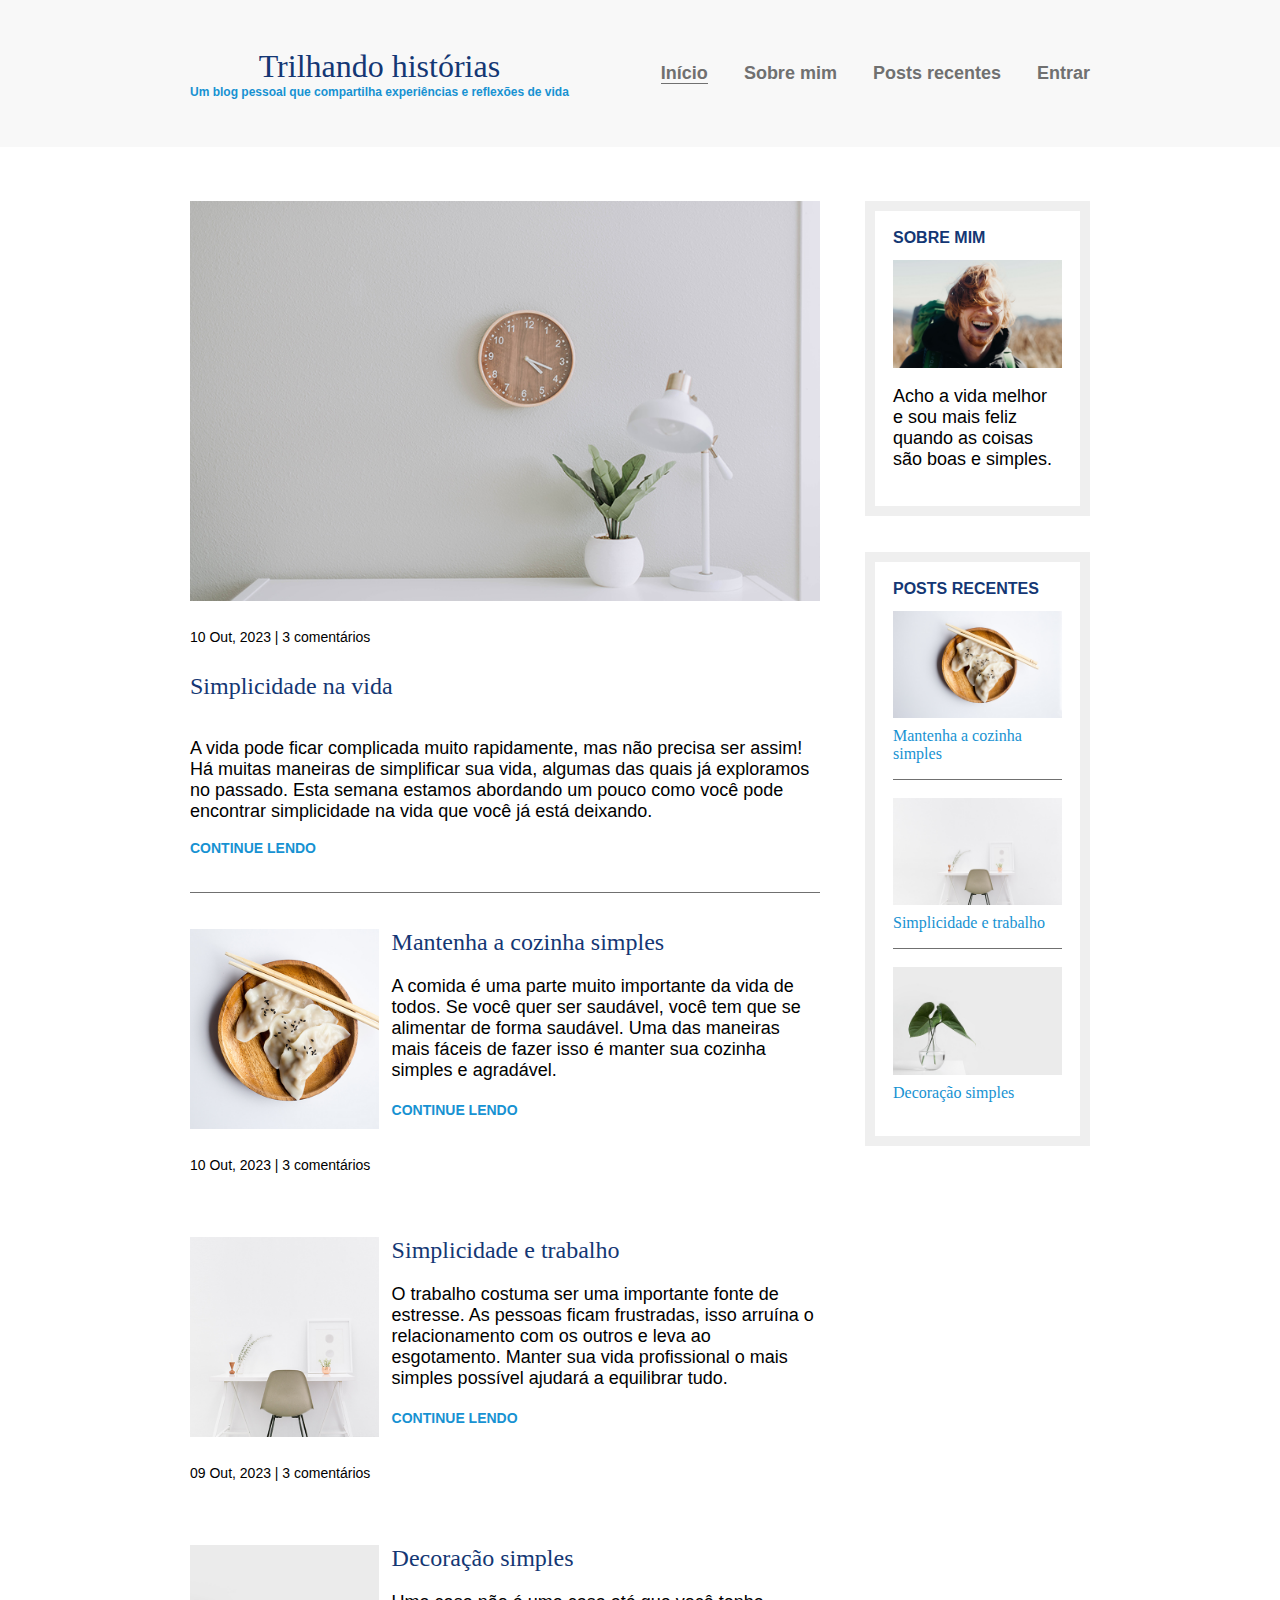
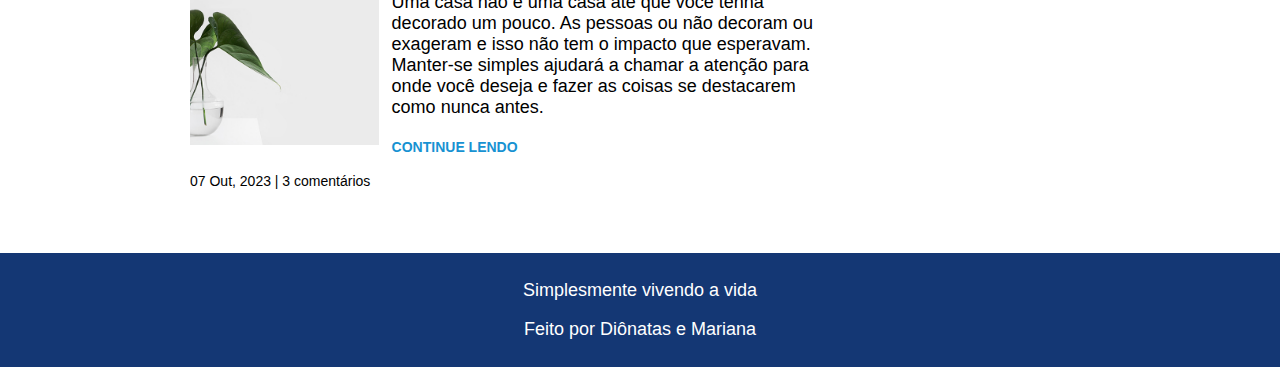
<file: av weeb/index.html>
<!DOCTYPE html>
<html lang="pt-br">
   <head>
      <meta charset="UTF-8">
      <meta name="viewport" content="width=device-width, user-scalable=no, initial-scale=1.0, maximum-scale=1.0, minimum-scale=1.0">
      <meta http-equiv="X-UA-Compatible" content="ie=edge">
      <link rel="stylesheet" href="style.css">
      <title>Av Web | Home</title>
      <link rel="stylesheet" href="https://cdnjs.cloudflare.com/ajax/libs/font-awesome/5.11.2/css/all.min.css">
   </head>
   <body>
      
      <header>
         <div class="container container-nav">
            <div class="site-title">
               <h1>Trilhando histórias</h1>
               <p class="subtitle">Um blog pessoal que compartilha experiências e reflexões de vida</p>
            </div>
            <nav>
               <ul>
                  <li><a href="" class="current-page">Início</a></li>
                  <li><a href="about.html">Sobre mim</a></li>
                  <li><a href="recent.html">Posts recentes</a></li>
                  <li><a href="form.html">Entrar</a></li>
               </ul>
            </nav>
         </div>
      </header>
      
      <div class="container container-flex">
         
         <main role="main">
            
            <article class="article-featured">
               <h2 class="article-title">Simplicidade na vida</h2>
               <img src="img/life.jpg" alt="greenery pic" class="article-image">
               <p class="article-info">10 Out, 2023 | 3 comentários</p>
               <p class="article-body">A vida pode ficar complicada muito rapidamente, mas não precisa ser assim! Há muitas maneiras de simplificar sua vida, algumas das quais já exploramos no passado. Esta semana estamos abordando um pouco como você pode encontrar simplicidade na vida que você já está deixando.</p>
               <a href="form.html" class="article-read-more">CONTINUE LENDO</a>
            </article>
            
            <article class="article-recent">
               <div class="article-recent-main">
                  <h2 class="article-title">Mantenha a cozinha simples</h2>
                  <p class="article-body">A comida é uma parte muito importante da vida de todos. Se você quer ser saudável, você tem que se alimentar de forma saudável. Uma das maneiras mais fáceis de fazer isso é manter sua cozinha simples e agradável.</p>
                  <a href="form.html" class="article-read-more">CONTINUE LENDO</a>
               </div>
               
               <div class="article-recent-secondary">
                  <img src="img/food.jpg" alt="" class="article-image">
                  <p class="article-info">10 Out, 2023 | 3 comentários</p>
               </div>
            </article>
            
            <article class="article-recent">
               <div class="article-recent-main">
                  <h2 class="article-title">Simplicidade e trabalho</h2>
                  <p class="article-body">O trabalho costuma ser uma importante fonte de estresse. As pessoas ficam frustradas, isso arruína o relacionamento com os outros e leva ao esgotamento. Manter sua vida profissional o mais simples possível ajudará a equilibrar tudo.</p>
                  <a href="form.html" class="article-read-more">CONTINUE LENDO</a>
               </div>
               
               <div class="article-recent-secondary">
                  <img src="img/work.jpg" alt="" class="article-image">
                  <p class="article-info">09 Out, 2023 | 3 comentários</p>
               </div>
            </article>
            
            <article class="article-recent">
               <div class="article-recent-main">
                  <h2 class="article-title">Decoração simples</h2>
                  <p class="article-body">Uma casa não é uma casa até que você tenha decorado um pouco. As pessoas ou não decoram ou exageram e isso não tem o impacto que esperavam. Manter-se simples ajudará a chamar a atenção para onde você deseja e fazer as coisas se destacarem como nunca antes.</p>
                  <a href="form.html" class="article-read-more">CONTINUE LENDO</a>
                  
               </div>
               
               <div class="article-recent-secondary">
                  <img src="img/deco.jpg" alt="" class="article-image">
                  <p class="article-info">07 Out, 2023 | 3 comentários</p>
               </div>
            </article>
            
         </main>
         
         <aside class="sidebar">
            
            <div class="sidebar-widget">
               <h2 class="widget-title">SOBRE MIM</h2>
               <img src="img/about-me.jpg" alt="" class="widget-image">
               <p class="widget-body">Acho a vida melhor e sou mais feliz quando as coisas são boas e simples.</p>
            </div>
            
            <div class="sidebar-widget">
               <h2 class="widget-title">POSTS RECENTES</h2>
               
               <div class="widget-recent-post">
                  <h3 class="widget-recent-post-title">Mantenha a cozinha simples</h3>
                  <img src="img/food.jpg" alt="" class="widget-image">
               </div>
               
               <div class="widget-recent-post">
                  <h3 class="widget-recent-post-title">Simplicidade e trabalho</h3>
                  <img src="img/work.jpg" alt="" class="widget-image">
               </div>
               
               <div class="widget-recent-post">
                  <h3 class="widget-recent-post-title">Decoração simples</h3>
                  <img src="img/deco.jpg" alt="" class="widget-image">
               </div>
               
            </div>
            
         </aside>
      </div>
      
      <footer>
         <p><strong>Simplesmente vivendo a vida</strong></p>
         <p>Feito por Diônatas e Mariana</p>
      </footer>
   </body>
</html>
</file>
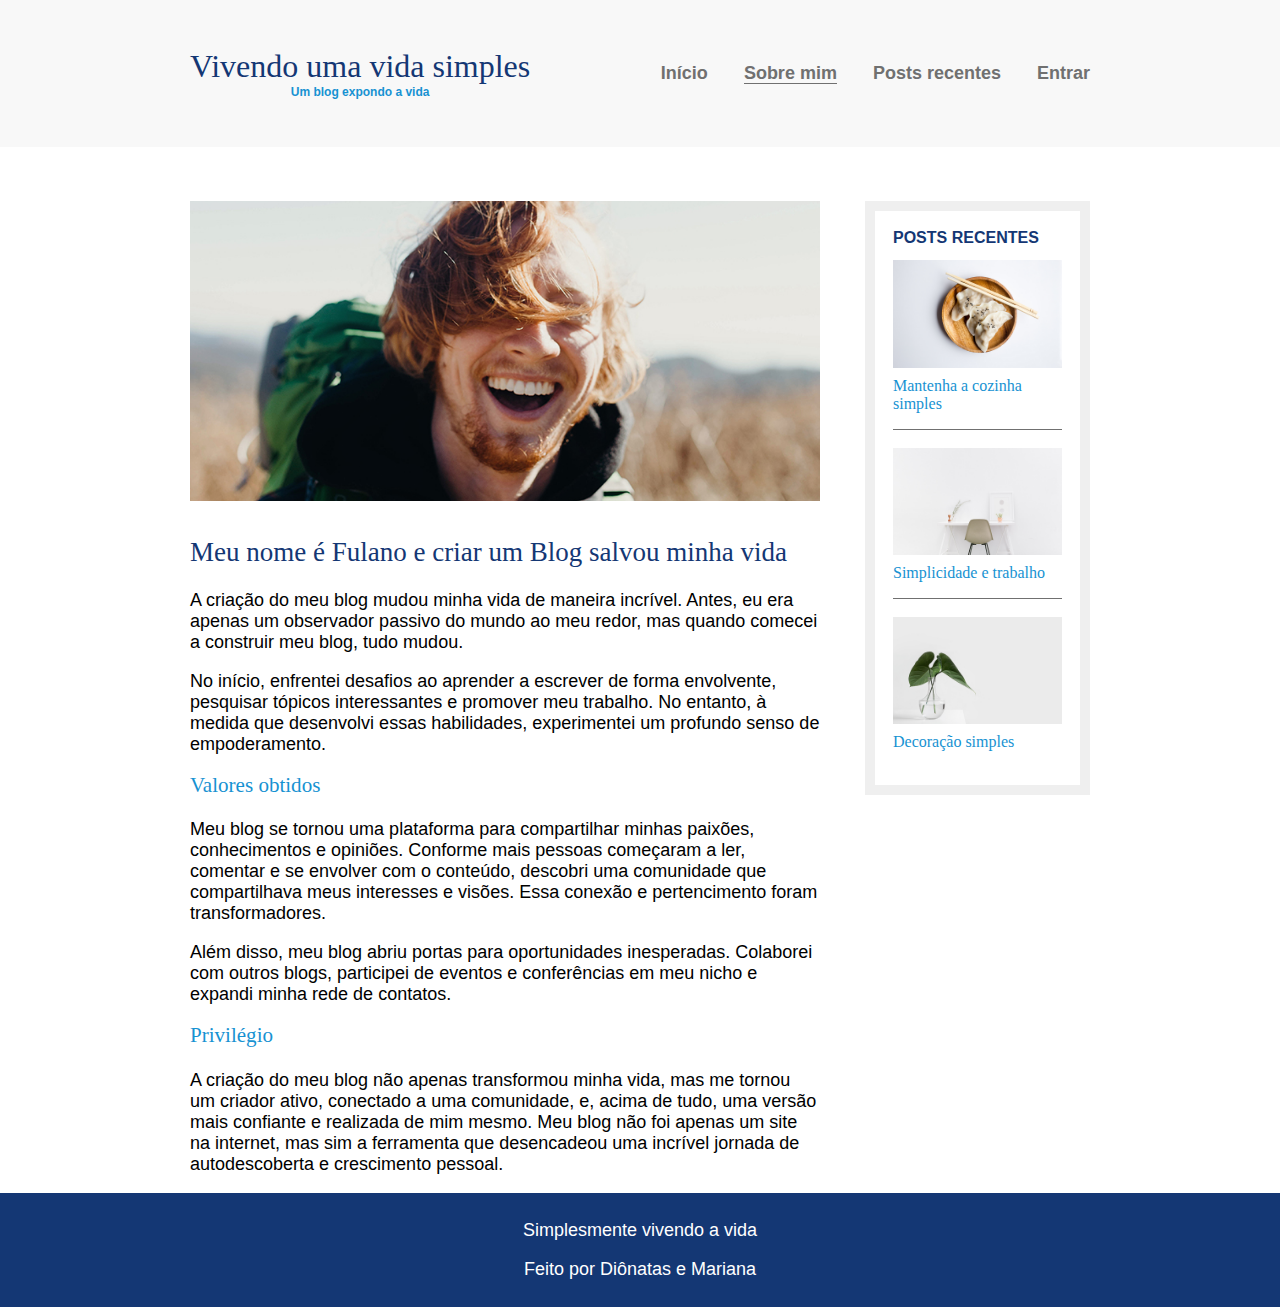
<file: av weeb/about.html>
<!DOCTYPE html>
<html lang="pt-br">
   <head>
      <meta charset="UTF-8">
      <meta name="viewport" content="width=device-width, user-scalable=no, initial-scale=1.0, maximum-scale=1.0, minimum-scale=1.0">
      <meta http-equiv="X-UA-Compatible" content="ie=edge">
      <link rel="stylesheet" href="style.css">
      <title>Av Web | About Me</title>
      <link rel="stylesheet" href="https://cdnjs.cloudflare.com/ajax/libs/font-awesome/5.11.2/css/all.min.css">
   </head>
   <body>
      
      <header>
         <div class="container container-nav">
            <div class="site-title">
               <h1>Vivendo uma vida simples</h1>
               <p class="subtitle">Um blog expondo a vida</p>
            </div>
            <nav>
               <ul>
                  <li><a href="index.html">Início</a></li>
                  <li><a href="" class="current-page">Sobre mim</a></li>
                  <li><a href="recent.html">Posts recentes</a></li>
                  <li><a href="form.html">Entrar</a></li>
               </ul>
            </nav>
         </div>
      </header>
      
      <div class="container container-flex">
         
         <main role="main">
            <img src="img/about-me.jpg" class="image-full">
            
            <h2>Meu nome é Fulano e criar um Blog salvou minha vida</h2>
            
            <p>A criação do meu blog mudou minha vida de maneira incrível. Antes, eu era apenas um observador passivo do mundo ao meu redor, mas quando comecei a construir meu blog, tudo mudou.</p>
            <p>No início, enfrentei desafios ao aprender a escrever de forma envolvente, pesquisar tópicos interessantes e promover meu trabalho. No entanto, à medida que desenvolvi essas habilidades, experimentei um profundo senso de empoderamento.</p>
            
            <h3>Valores obtidos</h3>
            <p>Meu blog se tornou uma plataforma para compartilhar minhas paixões, conhecimentos e opiniões. Conforme mais pessoas começaram a ler, comentar e se envolver com o conteúdo, descobri uma comunidade que compartilhava meus interesses e visões. Essa conexão e pertencimento foram transformadores.</p>
            <p>Além disso, meu blog abriu portas para oportunidades inesperadas. Colaborei com outros blogs, participei de eventos e conferências em meu nicho e expandi minha rede de contatos.</p>
            
            <h3>Privilégio</h3>
            <p>A criação do meu blog não apenas transformou minha vida, mas me tornou um criador ativo, conectado a uma comunidade, e, acima de tudo, uma versão mais confiante e realizada de mim mesmo. Meu blog não foi apenas um site na internet, mas sim a ferramenta que desencadeou uma incrível jornada de autodescoberta e crescimento pessoal.</p>
           
         
         </main>
         
         <aside class="sidebar">
            
            <div class="sidebar-widget">
               <h2 class="widget-title">POSTS RECENTES</h2>
               
               <div class="widget-recent-post">
                  <h3 class="widget-recent-post-title">Mantenha a cozinha simples</h3>
                  <img src="img/food.jpg" alt="" class="widget-image">
               </div>
               
               <div class="widget-recent-post">
                  <h3 class="widget-recent-post-title">Simplicidade e trabalho</h3>
                  <img src="img/work.jpg" alt="" class="widget-image">
               </div>
               
               <div class="widget-recent-post">
                  <h3 class="widget-recent-post-title">Decoração simples</h3>
                  <img src="img/deco.jpg" alt="" class="widget-image">
               </div>
               
            </div>
            
         </aside>
      </div>
      
      <footer>
        <p><strong>Simplesmente vivendo a vida</strong></p>
        <p>Feito por Diônatas e Mariana</p>
     </footer>
   </body>
</html>
</file>
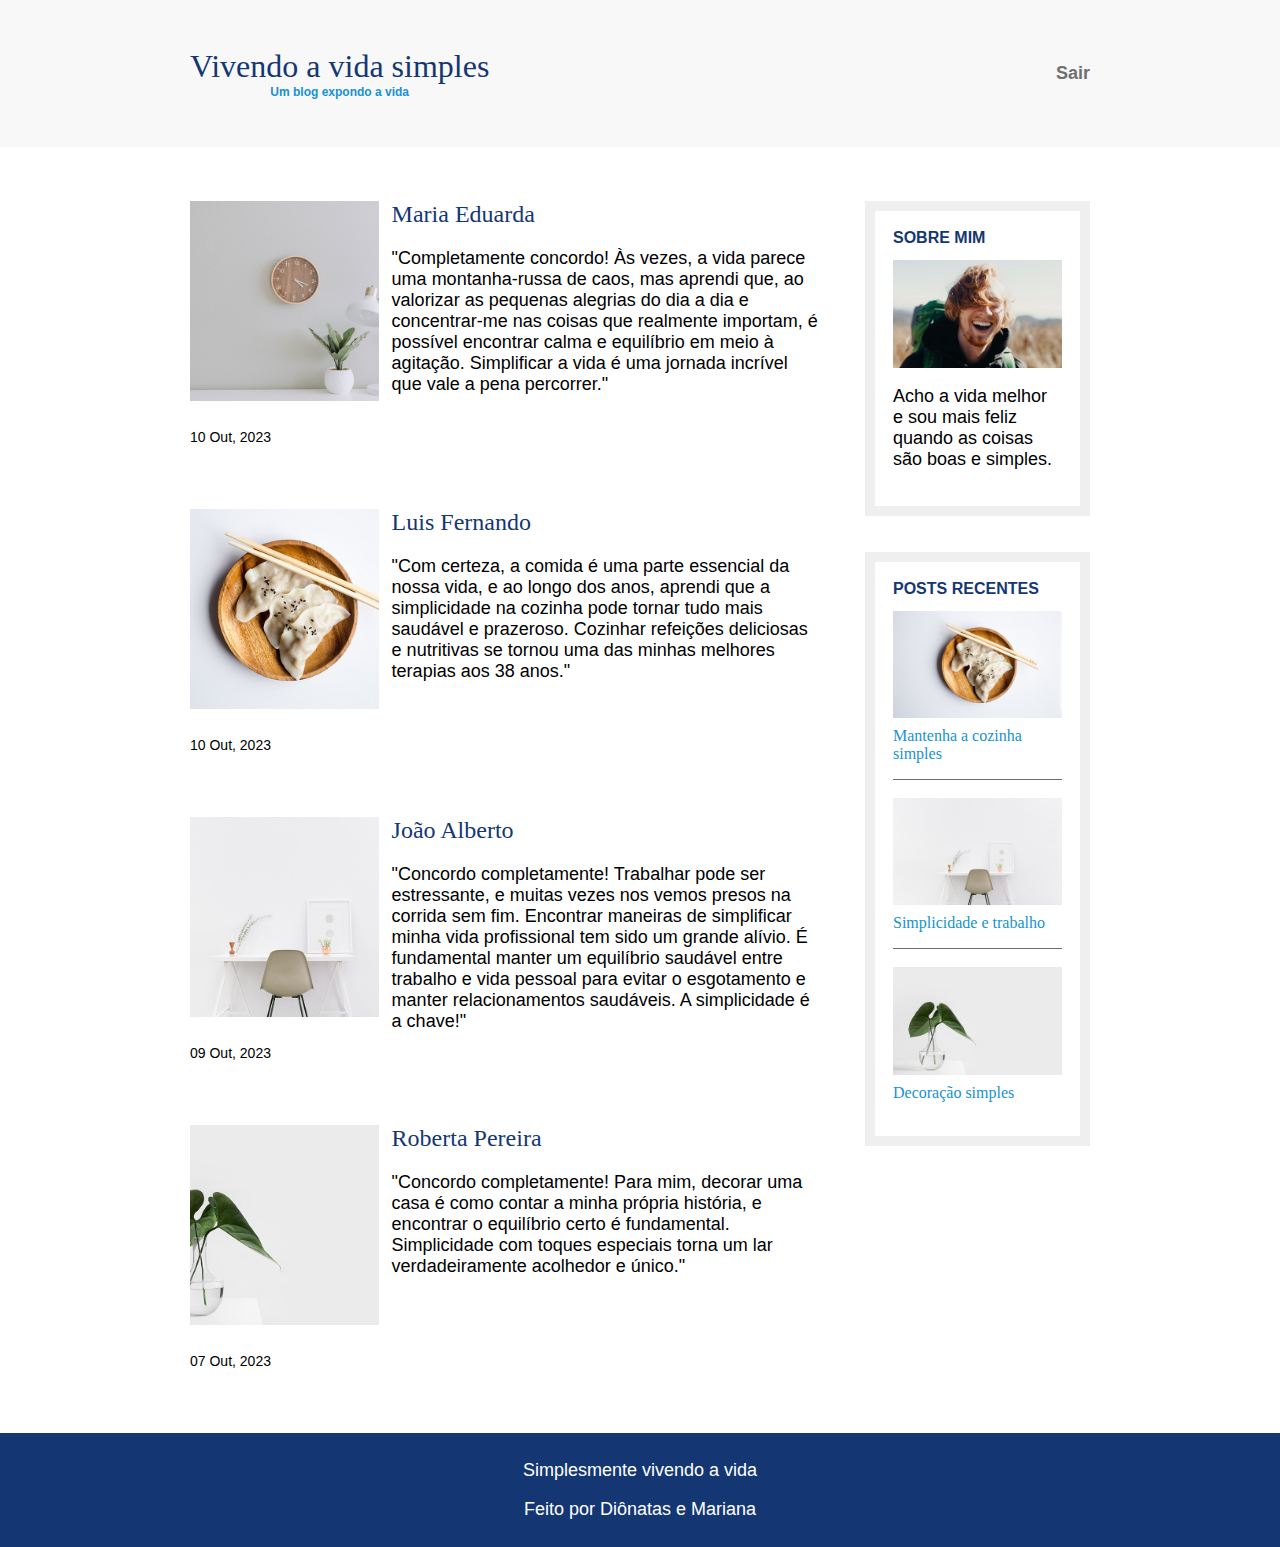
<file: av weeb/membros.html>
<!DOCTYPE html>
<html lang="pt-br">
   <head>
      <meta charset="UTF-8">
      <meta name="viewport" content="width=device-width, user-scalable=no, initial-scale=1.0, maximum-scale=1.0, minimum-scale=1.0">
      <meta http-equiv="X-UA-Compatible" content="ie=edge">
      <link rel="stylesheet" href="style.css">
      <title>Av Web | Membros</title>
      <link rel="stylesheet" href="https://cdnjs.cloudflare.com/ajax/libs/font-awesome/5.11.2/css/all.min.css">
   </head>
   <body>
      
      <header>
         <div class="container container-nav">
            <div class="site-title">
               <h1>Vivendo a vida simples</h1>
               <p class="subtitle">Um blog expondo a vida</p>
            </div>
            <nav>
               <ul>
                  <li><a href="index.html">Sair</a></li>
               </ul>
            </nav>
         </div>
      </header>
      
      <div class="container container-flex">
         
         <main role="main">
            
            <article class="article-recent">
               <div class="article-recent-main">
                  <h2 class="article-title">Maria Eduarda</h2>
                  <p class="article-body">"Completamente concordo! Às vezes, a vida parece uma montanha-russa de caos, mas aprendi que, ao valorizar as pequenas alegrias do dia a dia e concentrar-me nas coisas que realmente importam, é possível encontrar calma e equilíbrio em meio à agitação. Simplificar a vida é uma jornada incrível que vale a pena percorrer."</p>
               </div>
               
               <div class="article-recent-secondary">
                  <img src="img/life.jpg" alt="" class="article-image">
                  <p class="article-info">10 Out, 2023</p>
               </div>
            </article>
            
            <article class="article-recent">
               <div class="article-recent-main">
                  <h2 class="article-title">Luis Fernando</h2>
                  <p class="article-body">"Com certeza, a comida é uma parte essencial da nossa vida, e ao longo dos anos, aprendi que a simplicidade na cozinha pode tornar tudo mais saudável e prazeroso. Cozinhar refeições deliciosas e nutritivas se tornou uma das minhas melhores terapias aos 38 anos."</p>
               </div>
               
               <div class="article-recent-secondary">
                  <img src="img/food.jpg" alt="" class="article-image">
                  <p class="article-info">10 Out, 2023</p>
               </div>
            </article>
            
            <article class="article-recent">
               <div class="article-recent-main">
                  <h2 class="article-title">João Alberto</h2>
                  <p class="article-body">"Concordo completamente! Trabalhar pode ser estressante, e muitas vezes nos vemos presos na corrida sem fim. Encontrar maneiras de simplificar minha vida profissional tem sido um grande alívio. É fundamental manter um equilíbrio saudável entre trabalho e vida pessoal para evitar o esgotamento e manter relacionamentos saudáveis. A simplicidade é a chave!"</p>
               </div>
               
               <div class="article-recent-secondary">
                  <img src="img/work.jpg" alt="" class="article-image">
                  <p class="article-info">09 Out, 2023</p>
               </div>
            </article>
            
            <article class="article-recent">
               <div class="article-recent-main">
                  <h2 class="article-title">Roberta Pereira</h2>
                  <p class="article-body">"Concordo completamente! Para mim, decorar uma casa é como contar a minha própria história, e encontrar o equilíbrio certo é fundamental. Simplicidade com toques especiais torna um lar verdadeiramente acolhedor e único."</p>

               </div>
               
               <div class="article-recent-secondary">
                  <img src="img/deco.jpg" alt="" class="article-image">
                  <p class="article-info">07 Out, 2023</p>
               </div>
            </article>
            
         </main>
         
         <aside class="sidebar">
            
            <div class="sidebar-widget">
               <h2 class="widget-title">SOBRE MIM</h2>
               <img src="img/about-me.jpg" alt="" class="widget-image">
               <p class="widget-body">Acho a vida melhor e sou mais feliz quando as coisas são boas e simples.</p>
            </div>
            
            <div class="sidebar-widget">
               <h2 class="widget-title">POSTS RECENTES</h2>
               
               <div class="widget-recent-post">
                  <h3 class="widget-recent-post-title">Mantenha a cozinha simples</h3>
                  <img src="img/food.jpg" alt="" class="widget-image">
               </div>
               
               <div class="widget-recent-post">
                  <h3 class="widget-recent-post-title">Simplicidade e trabalho</h3>
                  <img src="img/work.jpg" alt="" class="widget-image">
               </div>
               
               <div class="widget-recent-post">
                  <h3 class="widget-recent-post-title">Decoração simples</h3>
                  <img src="img/deco.jpg" alt="" class="widget-image">
               </div>
               
            </div>
            
         </aside>
      </div>
      
      <footer>
        <p><strong>Simplesmente vivendo a vida</strong></p>
        <p>Feito por Diônatas e Mariana</p>
     </footer>
   </body>
</html>
</file>
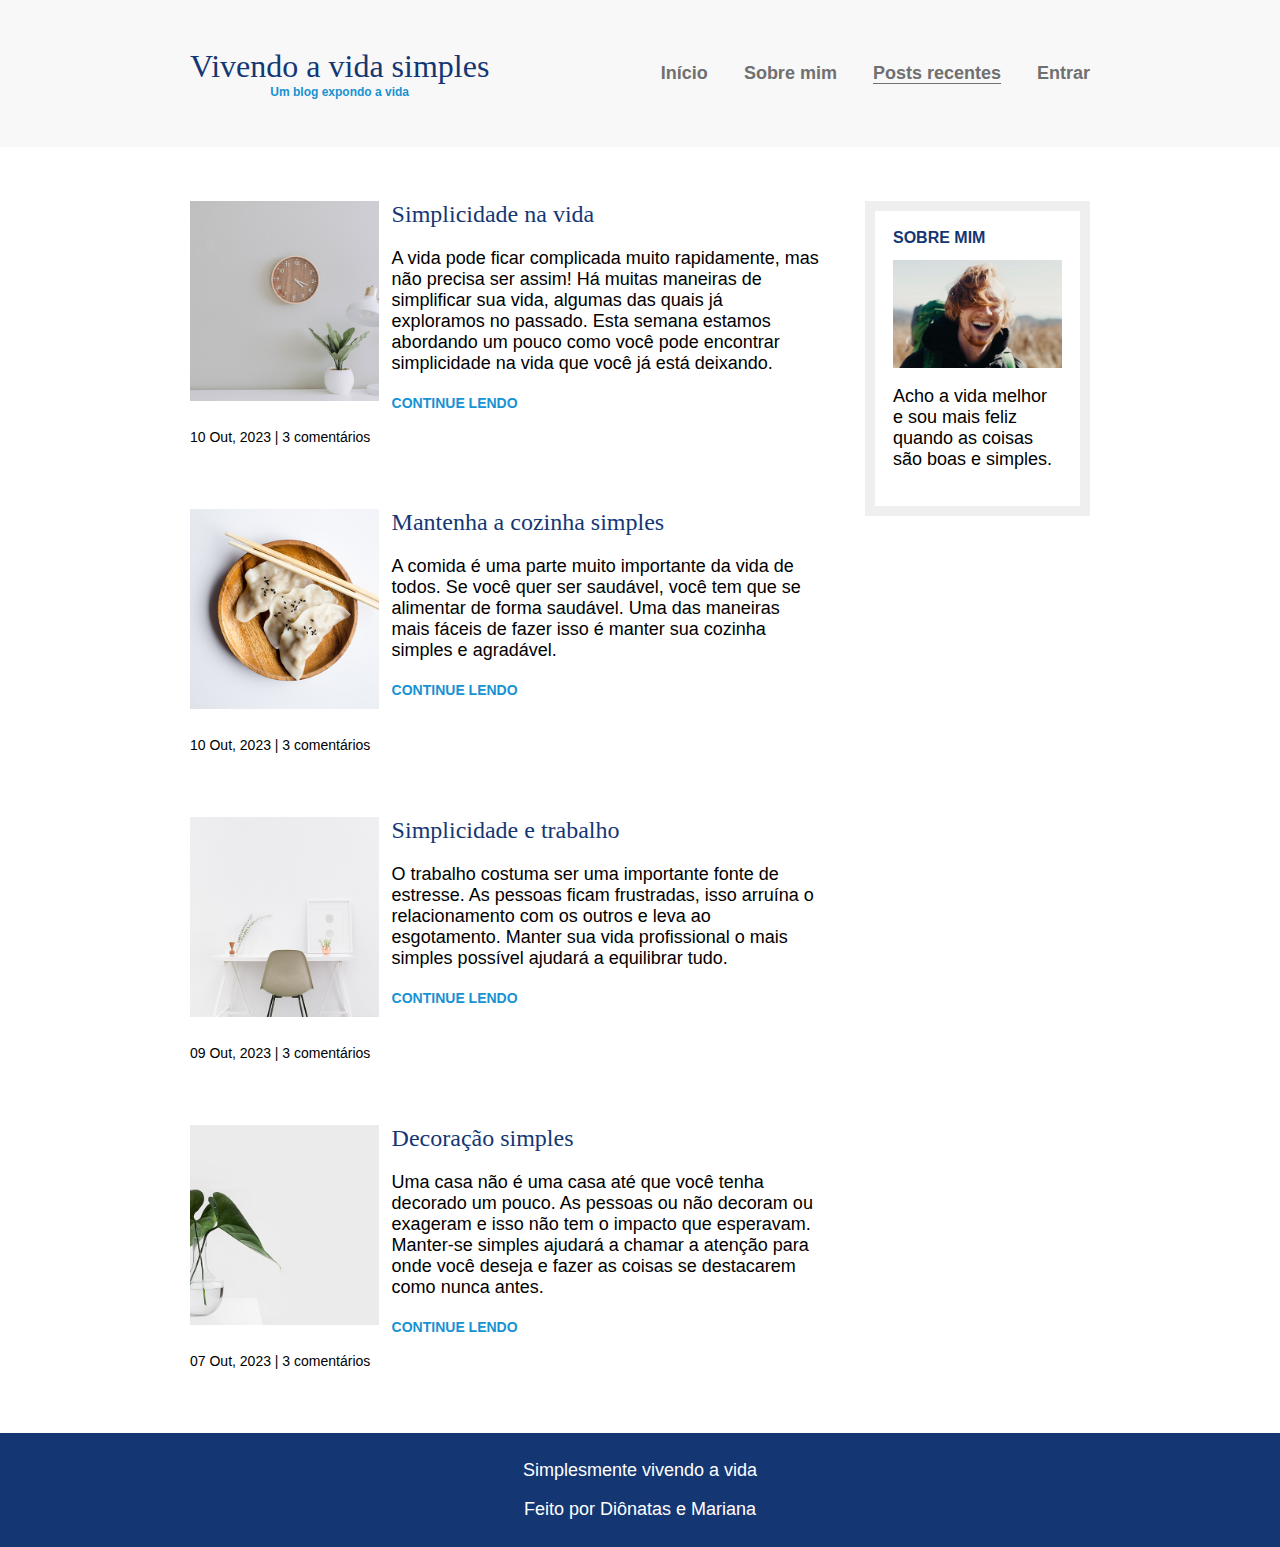
<file: av weeb/recent.html>
<!DOCTYPE html>
<html lang="pt-br">
   <head>
      <meta charset="UTF-8">
      <meta name="viewport" content="width=device-width, user-scalable=no, initial-scale=1.0, maximum-scale=1.0, minimum-scale=1.0">
      <meta http-equiv="X-UA-Compatible" content="ie=edge">
      <link rel="stylesheet" href="style.css">
      <title>Av Web | Posts Recentes</title>
      <link rel="stylesheet" href="https://cdnjs.cloudflare.com/ajax/libs/font-awesome/5.11.2/css/all.min.css">
   </head>
   <body>
      
      <header>
         <div class="container container-nav">
            <div class="site-title">
               <h1>Vivendo a vida simples</h1>
               <p class="subtitle">Um blog expondo a vida</p>
            </div>
            <nav>
               <ul>
                  <li><a href="index.html">Início</a></li>
                  <li><a href="about.html">Sobre mim</a></li>
                  <li><a href="" class="current-page">Posts recentes</a></li>
                  <li><a href="form.html">Entrar</a></li>
               </ul>
            </nav>
         </div>
      </header>
      
      <div class="container container-flex">
         
         <main role="main">
            
            <article class="article-recent">
               <div class="article-recent-main">
                  <h2 class="article-title">Simplicidade na vida</h2>
                  <p class="article-body">A vida pode ficar complicada muito rapidamente, mas não precisa ser assim! Há muitas maneiras de simplificar sua vida, algumas das quais já exploramos no passado. Esta semana estamos abordando um pouco como você pode encontrar simplicidade na vida que você já está deixando.</p>
                  <a href="form.html" class="article-read-more">CONTINUE LENDO</a>
               </div>
               
               <div class="article-recent-secondary">
                  <img src="img/life.jpg" alt="" class="article-image">
                  <p class="article-info">10 Out, 2023 | 3 comentários</p>
               </div>
            </article>
            
            <article class="article-recent">
               <div class="article-recent-main">
                  <h2 class="article-title">Mantenha a cozinha simples</h2>
                  <p class="article-body">A comida é uma parte muito importante da vida de todos. Se você quer ser saudável, você tem que se alimentar de forma saudável. Uma das maneiras mais fáceis de fazer isso é manter sua cozinha simples e agradável.</p>
                  <a href="form.html" class="article-read-more">CONTINUE LENDO</a>
               </div>
               
               <div class="article-recent-secondary">
                  <img src="img/food.jpg" alt="" class="article-image">
                  <p class="article-info">10 Out, 2023 | 3 comentários</p>
               </div>
            </article>
            
            <article class="article-recent">
               <div class="article-recent-main">
                  <h2 class="article-title">Simplicidade e trabalho</h2>
                  <p class="article-body">O trabalho costuma ser uma importante fonte de estresse. As pessoas ficam frustradas, isso arruína o relacionamento com os outros e leva ao esgotamento. Manter sua vida profissional o mais simples possível ajudará a equilibrar tudo.</p>
                  <a href="form.html" class="article-read-more">CONTINUE LENDO</a>
               </div>
               
               <div class="article-recent-secondary">
                  <img src="img/work.jpg" alt="" class="article-image">
                  <p class="article-info">09 Out, 2023 | 3 comentários</p>
               </div>
            </article>
            
            <article class="article-recent">
               <div class="article-recent-main">
                  <h2 class="article-title">Decoração simples</h2>
                  <p class="article-body">Uma casa não é uma casa até que você tenha decorado um pouco. As pessoas ou não decoram ou exageram e isso não tem o impacto que esperavam. Manter-se simples ajudará a chamar a atenção para onde você deseja e fazer as coisas se destacarem como nunca antes.</p>
                  <a href="form.html" class="article-read-more">CONTINUE LENDO</a>
               </div>
               
               <div class="article-recent-secondary">
                  <img src="img/deco.jpg" alt="" class="article-image">
                  <p class="article-info">07 Out, 2023 | 3 comentários</p>
               </div>
            </article>
            
         </main>
         
         <aside class="sidebar">
            
            <div class="sidebar-widget">
               <h2 class="widget-title">SOBRE MIM</h2>
               <img src="img/about-me.jpg" alt="" class="widget-image">
               <p class="widget-body">Acho a vida melhor e sou mais feliz quando as coisas são boas e simples.</p>
            </div>
      </div>
      
      <footer>
        <p><strong>Simplesmente vivendo a vida</strong></p>
        <p>Feito por Diônatas e Mariana</p>
     </footer>
   </body>
</html>
</file>
<file: av weeb/style.css>
body {
    margin: 0;
    font-family: sans-serif;
    font-size: 1.125rem;
    font-weight: 300;
 }
 
 img {
    max-width: 100%;
    display: block;
 }
 
 .image-full {
    max-height: 300px;
    width: 100%;
    object-fit: cover;
    margin-bottom: 2em;
 }
 
 h1,
 h2,
 h3 {
    font-family: serif;
    font-weight: 400;
    color: #143774;
    margin-top: 0;
 }
 
 h1 {
    font-size: 2rem;
    margin: 0;
 }
 
 h3 {
    color: #1792d2;
 }
 
 .subtitle {
    font-weight: 700;
    color: #1792d2;
    font-size: .75rem;
    margin: 0;
 }
 
 .article-title {
    font-size: 1.5rem;
 }
 
 .article-read-more,
 .article-info {
    font-size: .875rem;
 }
 
 .article-read-more {
    color: #1792d2;
    text-decoration: none;
    font-weight: 700;
 }
 
 .article-read-more:hover,
 .article-read-more:focus {
    color: #143774;
    text-decoration: underline;
 }
 
 .article-info {
    margin: 2em 0;
 }
 
 .container {
    width: 90%;
    max-width: 900px;
    margin: 0 auto;
 }
 
 .container-nav,
 .container-flex {
    display: flex;
    flex-direction: column;
    justify-content: space-between;
 }
 
 header {
    background: #f8f8f8;
    text-align: center;
    padding: 2em 0;
    margin-bottom: 3em;
 }
 
 footer {
    background: #143774;
    color: white;
    text-align: center;
    padding: .5em 0;
 }
 
 nav ul {
    list-style: none;
    padding: 0;
    display: flex;
    flex-direction: column;
    justify-content: center;
 }
 
 nav li {
    margin: .5em 0;
 }
 
 nav a {
    text-decoration: none;
    color: #707070;
    font-weight: 700;
    margin: .25em 0;
 }
 
 nav a:hover,
 nav a:focus {
    color: #1792d2;
 }
 
 .current-page {
    border-bottom: 1px solid #707070;
 }
 
 .current-page:hover {
    color: #707070;
 }
 
 .article-featured {
    border-bottom: #707070 1px solid;
    padding-bottom: 2em;
    margin-bottom: 2em;
 }
 
 .article-recent {
    display: flex;
    flex-direction: column;
    margin-bottom: 2em;
 }
 
 .article-recent-main {
    order: 2;
 }
 
 .article-recent-secondary {
    order: 1;
 }
 
 .sidebar-widget {
    border: 10px solid #efefef;
    margin-bottom: 2em;
    padding: 1em;
 }
 
 .widget-title {
    font-size: 1rem;
    font-family: sans-serif;
    font-weight: 700;
 }
 
 .widget-recent-post-title {
    font-size: 1rem;
 }
 
 .widget-recent-post {
    display: flex;
    flex-direction: column;
    border-bottom: 1px solid #707070;
    margin-bottom: 1em;
 }
 
 .widget-recent-post:last-child {
    border: 0;
    margin: 0;
 }
 
 .widget-image {
    order: -1;
    margin-bottom: .5em;
 }
 
 
 @media (min-width: 675px) {
    .container-nav,
    .container-flex {
       flex-direction: row;
    }
    
    .container-nav{
       align-items: center;
    }
    
    main {
       width: 70%;
    }
 
    aside {
       width: 25%;
       min-width: 200px;
       margin-left: 1em;
    }
    
    nav ul {
       flex-direction: row;
    }
    
    nav li {
       margin-left: 2em;
    }
    
    
    .article-recent {
       flex-direction: row;
       justify-content: space-between;
    }
    
    .article-recent-main {
       width: 68%;
    }
    
    .article-recent-secondary {
       width: 30%;
    }
    
    .article-title {
       order: 99;
    }
    
    .article-image {
       width: 100%;
       min-height: 200px;
       object-fit: cover;
    }
    
    
    .article-featured {
       display: flex;
       flex-direction: column;
    }
    
    .article-image {
       order: -2;
    }
    
    .article-info {
       order: -1;
    }
    
    .article-title {
       order: 0;
    }
    
 }
</file>
